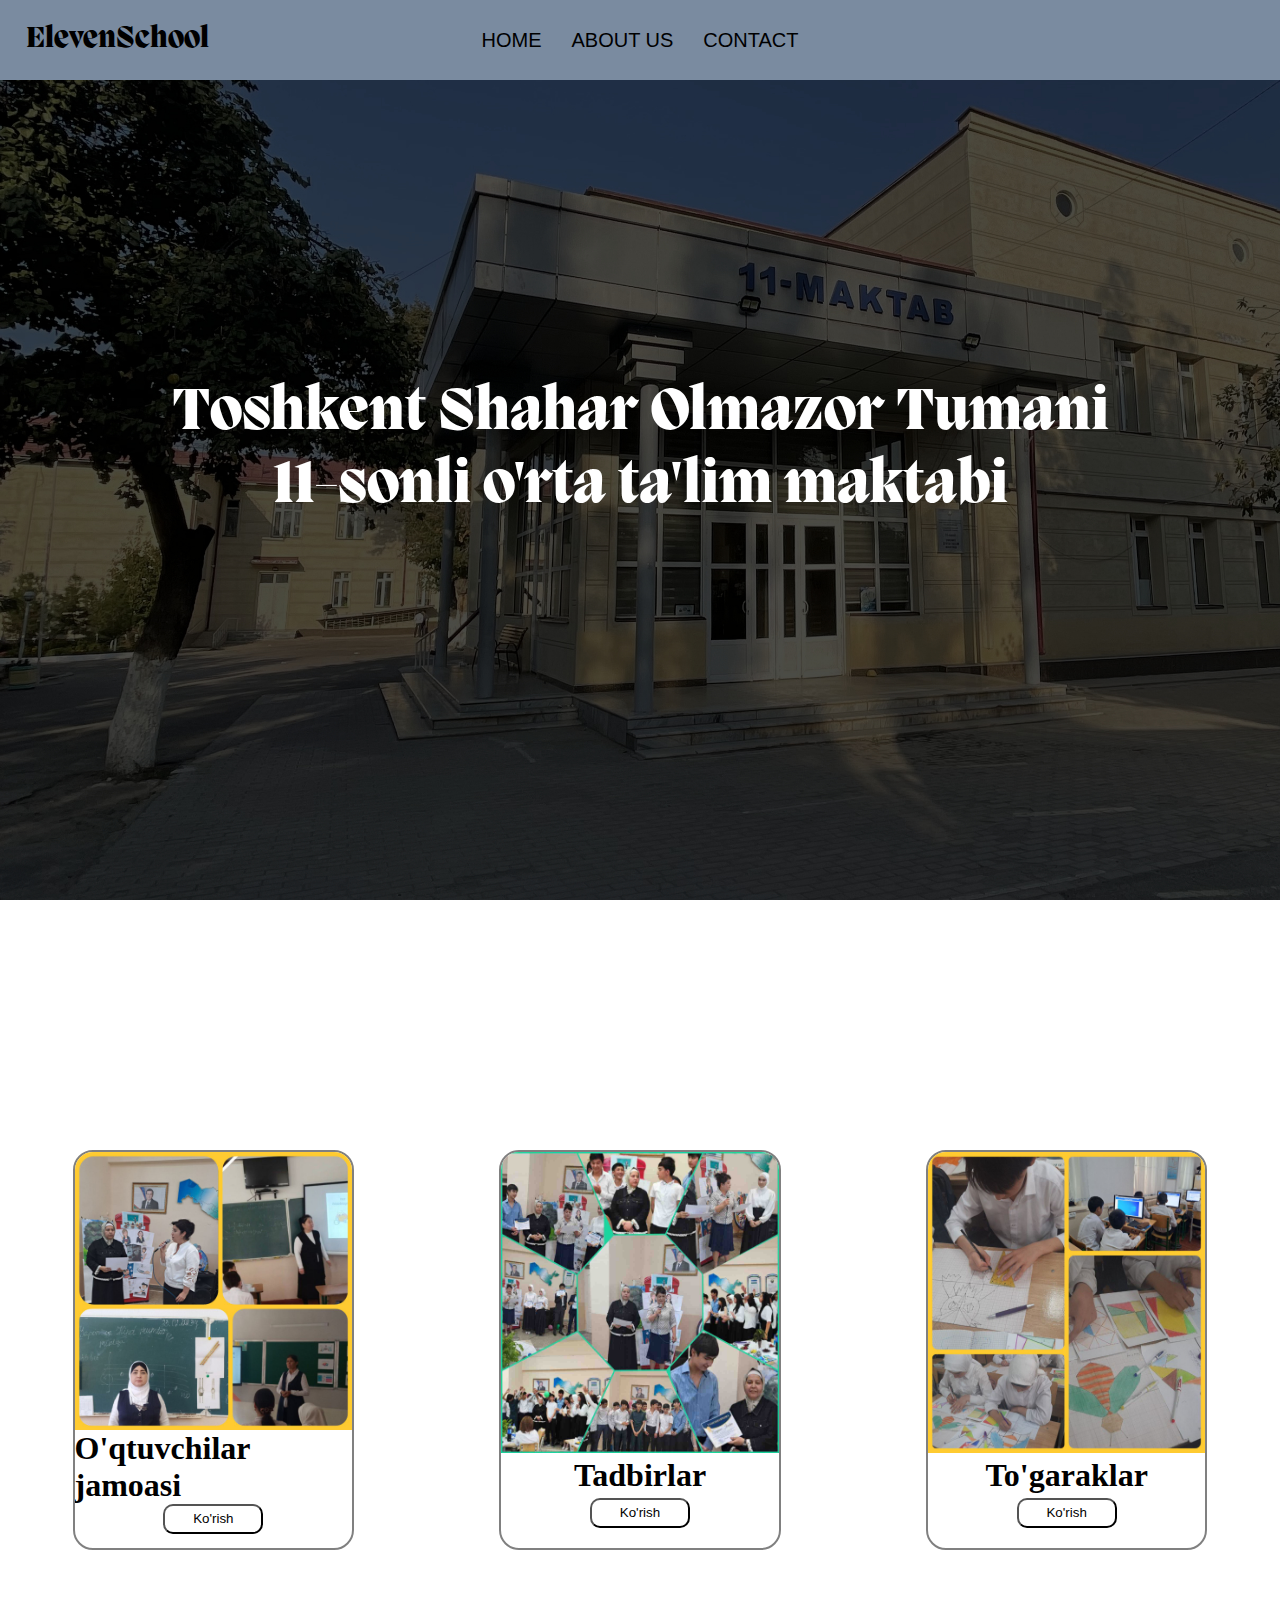
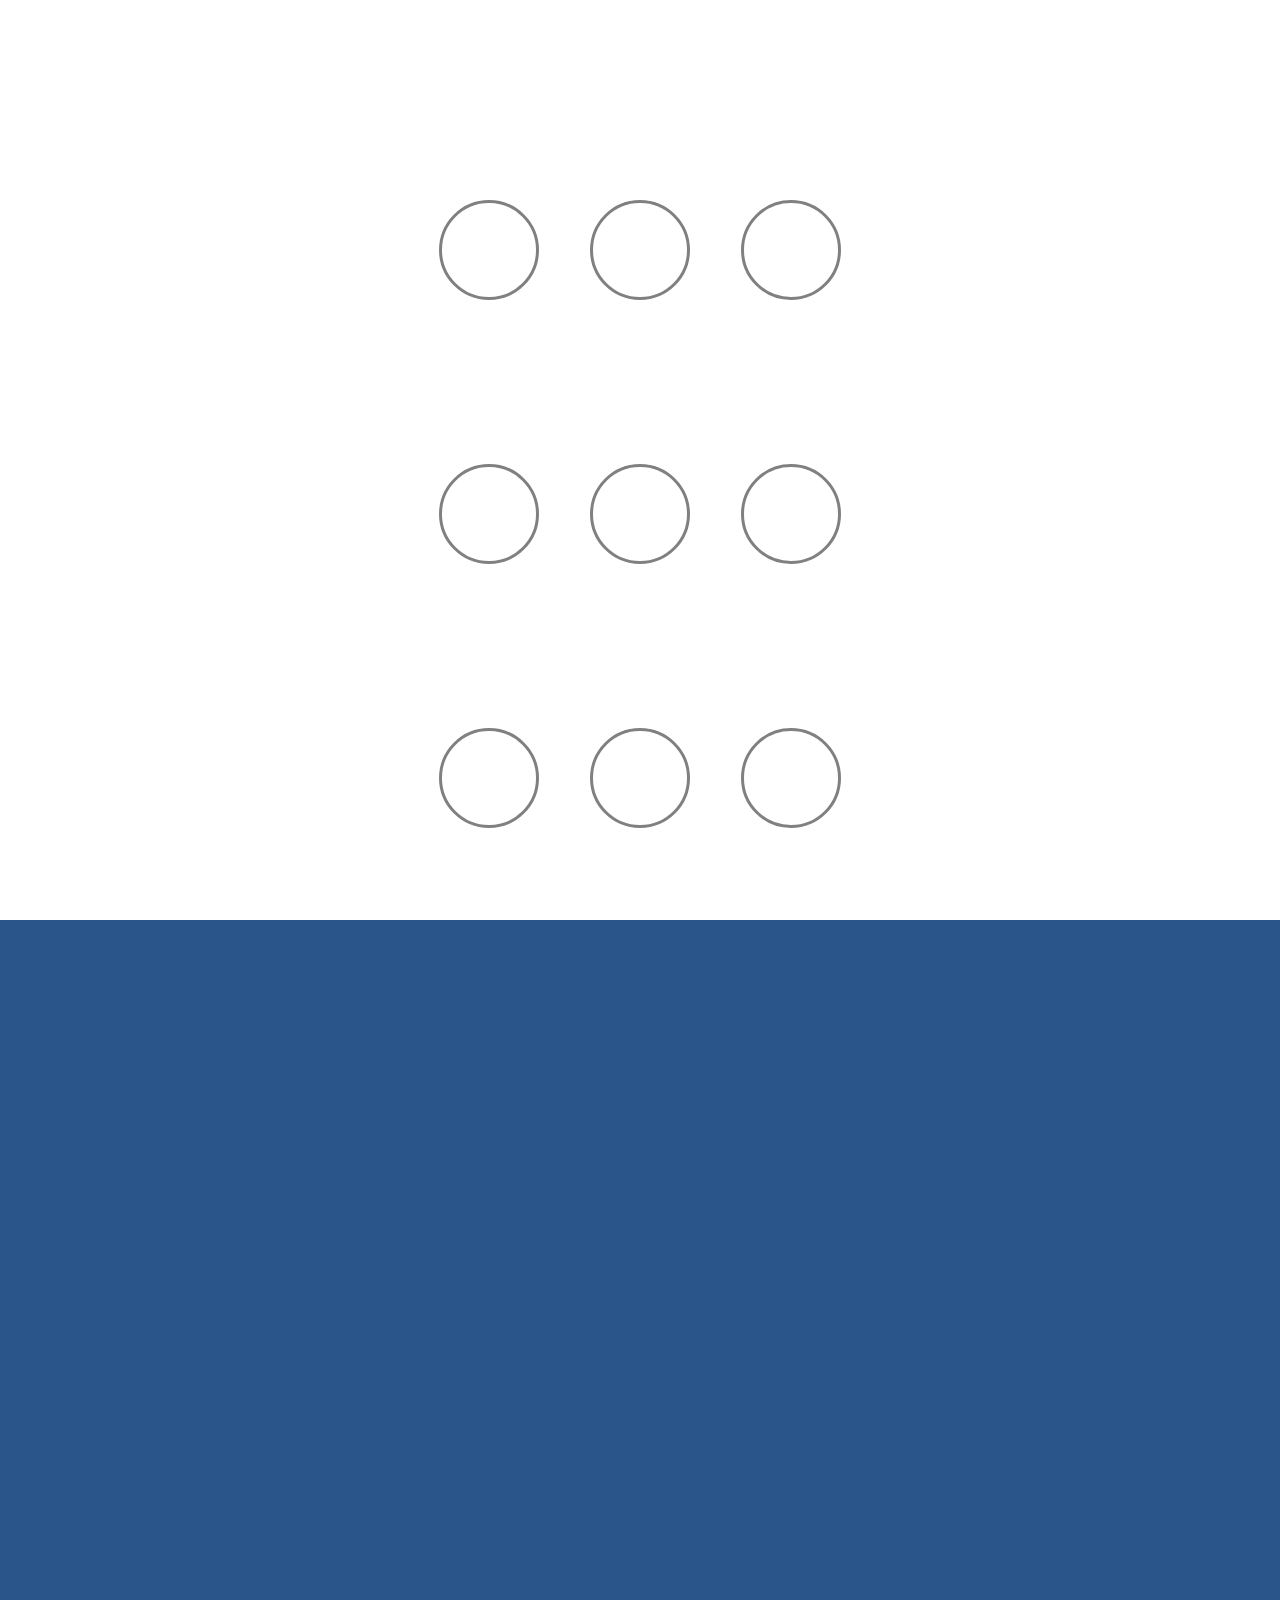
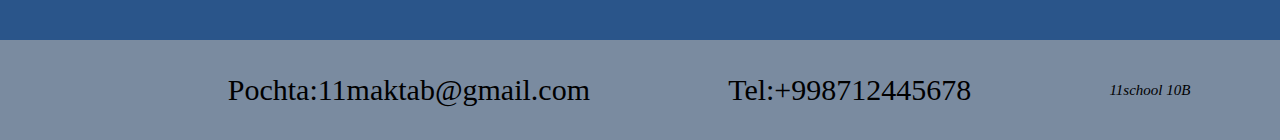
<file: Web hackaton/homepage/index.html>
<!DOCTYPE html>
<html lang="en">
<head>
    <meta charset="UTF-8">
    <meta name="viewport" content="width=device-width, initial-scale=1.0">
    <title>Elevenschool</title>
    <link rel="apple-touch-icon" sizes="180x180" href="./assets/media/favicon_io/apple-touch-icon.png">
    <link rel="icon" type="image/png" sizes="32x32" href="./assets/media/favicon_io/favicon-32x32.png">
    <link rel="icon" type="image/png" sizes="16x16" href="./assets/media/favicon_io/favicon-16x16.png">
    <link rel="manifest" href="/site.webmanifest">
    <link rel="stylesheet" href="./assets/css/style.css">
    <link rel="stylesheet" href="https://cdnjs.cloudflare.com/ajax/libs/font-awesome/6.4.2/css/all.min.css" integrity="sha512-z3gLpd7yknf1YoNbCzqRKc4qyor8gaKU1qmn+CShxbuBusANI9QpRohGBreCFkKxLhei6S9CQXFEbbKuqLg0DA==" crossorigin="anonymous" referrerpolicy="no-referrer" />
</head>
<body>
    <header>
        <nav>
            <a href="./index.html" class="logo">ElevenSchool</a>
            <ul class="nav_ul">
                <li class="home"> <i class="fa-solid fa-house"></i> <a href="./index.html">HOME</a></li>
                <li class="About"><i class="fa-solid fa-users"></i> <a href="">ABOUT US</a></li>
                <li class="Contact"><i class="fa-solid fa-phone"></i> <a href="">CONTACT</a></li>
            </ul>
            <div class="logos">
                <a href="telegram"><i class="fa-brands fa-telegram"></i></a>
                <a href="#instagram"><i class="fa-brands fa-instagram"></i></a>
                <a href="#facebook "><i class="fa-brands fa-facebook"></i> </a>      
            </div>
        </nav>
    </header>
    <section class="main">


        <div class="background1">
            <div class="welcome">
                <h1>Toshkent Shahar Olmazor Tumani <br>
                    11-sonli o'rta ta'lim maktabi</h1> 
            </div>
        </div>
    </section>


    <section class="section2">
        <div class="cards">
            <div class="card">
                <img src="./assets/media/image/Ustozlar.jpg" alt="rasm">
                <h1>O'qtuvchilar jamoasi</h1>
                <a href="#Oqtuvchilar"><button>Ko'rish</button></a>
            </div>
            <div class="card">
                <img src="./assets/media/image/tadbirlar.jpg" alt="rasm">
                <h1>Tadbirlar</h1>
                <a href="#Tadbirlar"><button>Ko'rish</button></a>
            </div>
            <div class="card">
                <img src="./assets/media/image/togaraklar.jpg" alt="rasm">
                <h1>To'garaklar</h1>
                <a href="#Togaraklar"><button>Ko'rish</button></a>
            </div>

        </div>


    </section>

    <section class="fanlar">
        <div class="fan">
            <i class="fa-solid fa-earth-asia"></i>
        </div>
        <div class="fan">
            <i class="fa-solid fa-square-root-variable"></i>
        </div>
        <div class="fan">
            <i class="fa-solid fa-music"></i>
        </div>
        <div class="fan">
            <i class="fa-solid fa-book-atlas"></i>
        </div>
        <div class="fan">
            <i class="fa-solid fa-baseball"></i>
        </div>
        <div class="fan">
            <i class="fa-solid fa-leaf"></i>
        </div>
        <div class="fan">
            <i class="fa-solid fa-desktop"></i>
        </div>
        <div class="fan">
            <i class="fa-solid fa-atom"></i>
        </div>
        <div class="fan">
            <i class="fa-solid fa-atom"></i>
        </div>
    </section>

    <div class="location">
        <iframe src="https://www.google.com/maps/embed?pb=!1m18!1m12!1m3!1d11640.72067339306!2d69.22533643996515!3d41.342464420071046!2m3!1f0!2f0!3f0!3m2!1i1024!2i768!4f13.1!3m3!1m2!1s0x38ae8c7a4af1a03f%3A0x1bcff3611acb1e88!2z0KjQutC-0LvQsCDihJYxMQ!5e0!3m2!1sru!2s!4v1697618286954!5m2!1sru!2s" width="800" height="450" style="border:0;" allowfullscreen="" loading="lazy" referrerpolicy="no-referrer-when-downgrade"></iframe>
    </div>

    <footer>

        <div class="footerlogo">
            <a href="telegram"><i class="fa-brands fa-telegram"></i></a>
            <a href="#instagram"><i class="fa-brands fa-instagram"></i></a>
            <a href="#facebook "><i class="fa-brands fa-facebook"></i> </a>      
        </div>

        <p>Pochta:11maktab@gmail.com</p>

        <p>Tel:+998712445678</p>

        <div class="copyright">
            <i class="fa-regular fa-copyright">11school 10B</i>
        </div>
    </footer>   
</body>
</html>
</file>
<file: Web hackaton/homepage/assets/css/style.css>
*{
    margin:0;
    padding: 0;
    list-style: none;
    box-sizing: border-box;
    color: inherit;
    font-style: none;
    text-decoration: none;
}

@font-face{
    font-family: Migra;
    src:url(../media/fonts/Migra/Migra.otf)
}



img{
    width: 100%;
    height: 100%;
    
}

nav{
    background-color: #7a8ba0;
    display: flex;
    justify-content: space-between;
    align-items: center;
    height: 80px;
    width: 100%;
    position: fixed;
}

.nav_ul{
    display: flex;
    justify-content: center;
    gap: 30px;
    font-family: 'Lucida Sans', 'Lucida Sans Regular', 'Lucida Grande', 'Lucida Sans Unicode', Geneva, Verdana, sans-serif;
    font-size: 20px;
    
}

.logo{
    width: 20%;
    padding: 2%;
    font-size: 30px;
    font-family: Migra;
}

.logos{
    width: 20%;
    height: 100%;
    display: flex;
    justify-content: space-evenly;
    align-items: center;
    padding: 0 50px;
}

.logos i{
    font-size: 35px;
}




.main{
    height: 100vh;
    width: 100%;   
    position: relative;
    z-index: -1;
}

.background1{
    background-image: url(../media/image/fasad.JPG);
    height: 100vh;
    background-repeat: no-repeat;
    background-size: cover;
    display: flex;
    justify-content: center;
    align-items: center;
}

.welcome{

    color: #fff;
    text-align: center;
    font-size: 30px;
    font-family: migra;
}

.background2{
    background-image: url(../media/image/informatika.JPG);
    height: 100vh;
    background-repeat: no-repeat;
    background-size: cover;
}

.background3{
    background-image: url(../media/image/karidor.JPG);
    height: 100vh;
    background-repeat: no-repeat;
    background-size: cover;
}

.background4{
    background-image: url(../media/image/oqtuvchilar.JPG);
    height: 100vh;
    background-repeat: no-repeat;
    background-size: cover;
}

.background5{
    background-image: url(../media/image/hovli1.JPG);
    height: 100vh;
    background-repeat: no-repeat;
    background-size: cover;
}

.mainpage{
    display: flex;
    justify-content: center;
    align-items: center;
    left: 10px;
    right: 20px;
    position: relative;
}


.section2{
    width: 100%;
    height: 100vh;
    display: flex;
    align-items: center;
}

.cards{
    width: 100%;
    height: 400px;
    display: flex;
    justify-content: space-around;
}

.card{
    display: flex;
    flex-direction: column;
    justify-content: space-between;
    align-items: center;
    height: 100%;
    width: 22%;
    border-radius: 20px;
    border: solid 2px grey;
    padding-bottom: 20px;
    overflow: hidden;
}


.card img{
    height: 80%;
        
}

.card a button{
    width: 100px;
    height: 30px;
    border-radius: 10px;
    outline: none;
    background-color: #fff;
}

.fanlar{
    height: 80vh;
    width: 100%;
    display: flex;
    justify-content: center;
    flex-wrap: wrap;
    gap: 10%;
    padding: 0 30%;
}

.fan{
    width: 100px;
    height: 100px;
    border-radius: 50%;
    border: solid 3px gray;
    display: flex;
    justify-content: center;
    align-items: center;
}

.fan i{
    font-size: 50px;
    color: black;
}


.location{
    display: flex;
    justify-content: center;
    align-items: center;
    width: 100%;
    height: 80vh;
    background-color: #2a558a;
}



footer{
    display: flex;
    justify-content: space-between;
    align-items: center;
    flex-wrap: wrap;
    gap: 10%;
    padding: 0 7%;
    width: 100%;
    height: 100px;
    background-color: #7a8ba0;
    font-size: 30px;
}



.copyright{
    font-size: 15px;
}
</file>
